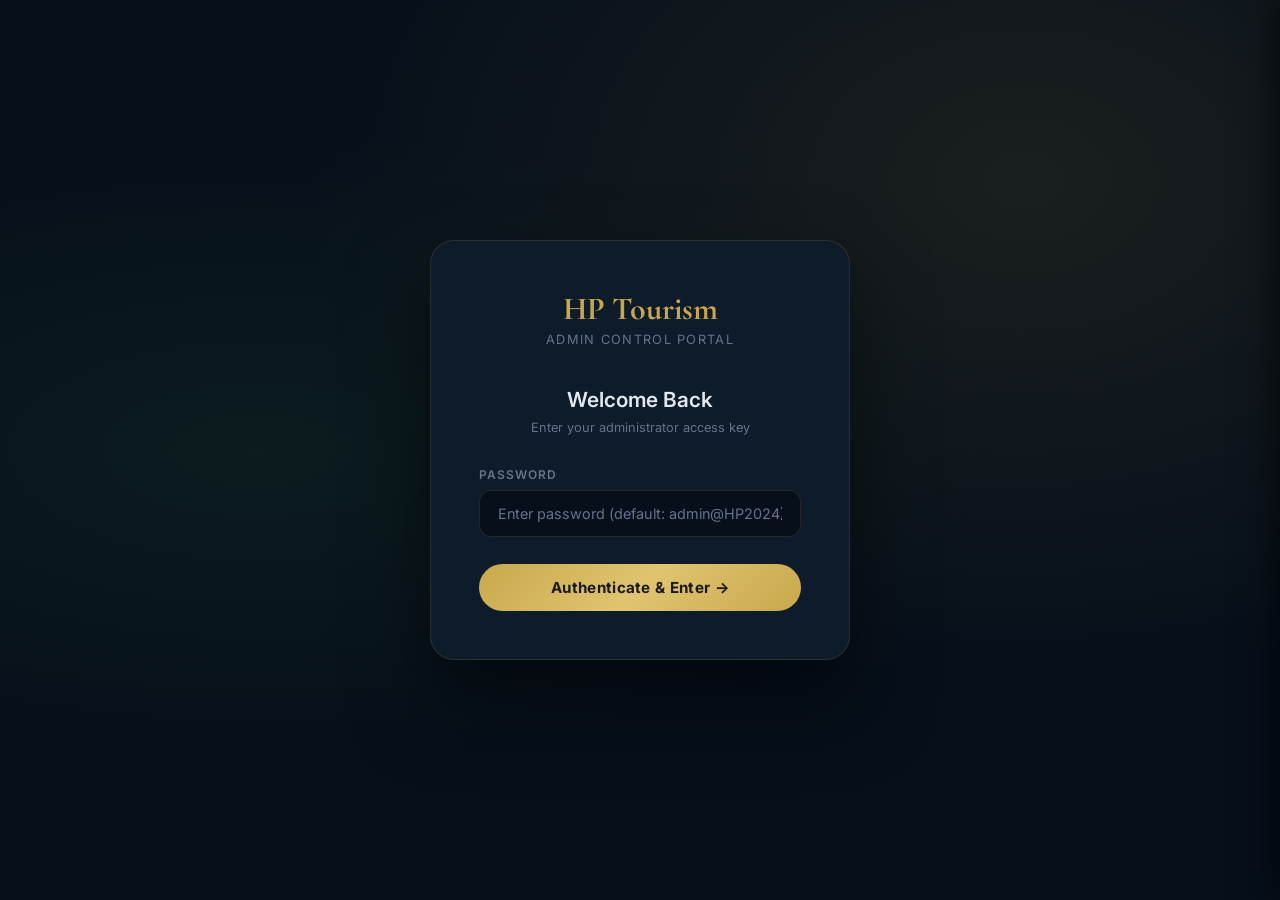
<file: admin.html>
<!DOCTYPE html>
<html lang="en">
<head>
  <meta charset="UTF-8" />
  <meta name="viewport" content="width=device-width, initial-scale=1.0" />
  <title>HP Tourism — Management & Booking Administration</title>
  <link rel="preconnect" href="https://fonts.googleapis.com" />
  <link rel="preconnect" href="https://fonts.gstatic.com" crossorigin />
  <link rel="stylesheet" href="css/admin.css" />
</head>
<body>

  <!-- ─── Login Screen ─────────────────────────────────────────────── -->
  <div class="login-page" id="loginPage">
    <div class="login-box">
      <div class="login-logo">HP Tourism</div>
      <div class="login-subtitle">Admin Control Portal</div>
      <h2 class="login-title">Welcome Back</h2>
      <p class="login-hint">Enter your administrator access key</p>

      <form class="login-form" id="loginForm">
        <div class="form-field">
          <label for="adminPassword">Password</label>
          <input
            type="password"
            id="adminPassword"
            placeholder="Enter password (default: admin@HP2024)"
            required
            autocomplete="current-password"
          />
        </div>
        <button type="submit" class="login-btn" id="loginSubmitBtn">Authenticate & Enter →</button>
        <div class="login-error" id="loginError" role="alert"></div>
      </form>
    </div>
  </div>

  <!-- ─── Admin Dashboard ──────────────────────────────────────────── -->
  <div class="admin-layout" id="adminDashboard" style="display: none;">

    <!-- Sidebar -->
    <aside class="sidebar">
      <div class="sidebar-header">
        <div class="sidebar-logo">HP Tourism</div>
        <div class="sidebar-role">Master Admin Console</div>
      </div>

      <nav class="sidebar-nav">
        <div class="nav-section-label">Management</div>
        <div class="nav-item active" data-section="overview" id="nav-overview">
          <span class="nav-icon">📊</span>
          <span>Overview</span>
        </div>
        <div class="nav-item" data-section="bookings" id="nav-bookings">
          <span class="nav-icon">📋</span>
          <span>Bookings</span>
          <span class="nav-badge" id="pendingBadge" style="display:none;">0</span>
        </div>

        <div class="nav-section-label">Analytics & Config</div>
        <div class="nav-item" data-section="analytics" id="nav-analytics">
          <span class="nav-icon">📈</span>
          <span>Analytics</span>
        </div>
        <div class="nav-item" data-section="settings" id="nav-settings">
          <span class="nav-icon">⚙️</span>
          <span>Notifications</span>
        </div>

        <div class="nav-section-label">Quick Links</div>
        <a href="index.html" class="nav-item" target="_blank" rel="noopener">
          <span class="nav-icon">🌐</span>
          <span>View Live Site ↗</span>
        </a>
      </nav>

      <div class="sidebar-footer">
        <div class="ntfy-status">
          <div class="ntfy-dot" id="ntfyStatusDot"></div>
          <span id="ntfyStatusLabel">Notifications Active</span>
        </div>
        <button class="sidebar-logout" id="logoutBtn">
          <span>🚪</span>
          <span>Sign Out</span>
        </button>
      </div>
    </aside>

    <!-- Main Content -->
    <main class="admin-main">

      <!-- Topbar -->
      <div class="admin-topbar">
        <div>
          <h1 class="admin-page-title">Dashboard Overview</h1>
          <div class="admin-page-subtitle">Real-time trip booking & inquiry stream</div>
        </div>

        <div class="topbar-actions">
          <div class="topbar-search">
            <input type="text" id="adminSearch" placeholder="Search by name, ID, destination..." />
          </div>
          <button class="btn-notify-setup" id="openNotifPanel">
            <span>📱</span>
            <span>Alert Settings</span>
          </button>
        </div>
      </div>

      <!-- Section: Overview -->
      <section class="admin-section" id="overview">
        <!-- Stats Cards -->
        <div class="stats-grid">
          <div class="stat-card">
            <div class="stat-header">
              <span class="stat-label">Total Bookings</span>
              <div class="stat-icon">📑</div>
            </div>
            <div class="stat-value" id="statTotal">0</div>
            <div class="stat-change">All recorded trips</div>
          </div>

          <div class="stat-card">
            <div class="stat-header">
              <span class="stat-label">Pending Inquiries</span>
              <div class="stat-icon">⏳</div>
            </div>
            <div class="stat-value" id="statPending">0</div>
            <div class="stat-change down">Awaiting confirmation</div>
          </div>

          <div class="stat-card green">
            <div class="stat-header">
              <span class="stat-label">Confirmed Trips</span>
              <div class="stat-icon">✅</div>
            </div>
            <div class="stat-value" id="statConfirmed">0</div>
            <div class="stat-change">Active bookings</div>
          </div>

          <div class="stat-card blue">
            <div class="stat-header">
              <span class="stat-label">Estimated Revenue</span>
              <div class="stat-icon">💳</div>
            </div>
            <div class="stat-value" id="statRevenue">₹0</div>
            <div class="stat-change">Excluding cancelled</div>
          </div>
        </div>

        <!-- Charts & Activity Row -->
        <div class="dashboard-row">
          <div class="chart-card">
            <div class="chart-title">Booking Volume (Last 6 Months)</div>
            <div class="bar-chart" id="bookingsChart"></div>
          </div>

          <div class="chart-card">
            <div class="chart-title">Recent Activity Feed</div>
            <div class="activity-list" id="activityFeed"></div>
          </div>
        </div>

        <!-- Bookings Table inside Overview -->
        <div class="table-section">
          <div class="table-header">
            <div class="table-title">Recent Reservations</div>
            <div class="table-actions">
              <select class="filter-select" id="statusFilter" aria-label="Filter status">
                <option value="all">All Statuses</option>
                <option value="pending">Pending</option>
                <option value="confirmed">Confirmed</option>
                <option value="cancelled">Cancelled</option>
              </select>
              <button class="btn-export" id="exportBtn">
                <span>📥</span>
                <span>Export CSV</span>
              </button>
            </div>
          </div>

          <div class="table-wrap">
            <table>
              <thead>
                <tr>
                  <th>Booking ID</th>
                  <th>Customer</th>
                  <th>Destination</th>
                  <th>Check-In</th>
                  <th>Check-Out</th>
                  <th>Guests</th>
                  <th>Status</th>
                  <th>Actions</th>
                </tr>
              </thead>
              <tbody id="bookingsTableBody">
                <!-- Dynamically populated -->
              </tbody>
            </table>
          </div>
        </div>
      </section>

      <!-- Section: Bookings Dedicated Tab -->
      <section class="admin-section" id="bookings" style="display: none;">
        <div class="table-section">
          <div class="table-header">
            <div class="table-title">All Customer Reservations</div>
            <div class="table-actions">
              <button class="btn-export" onclick="document.getElementById('exportBtn').click()">
                <span>📥</span>
                <span>Export CSV</span>
              </button>
            </div>
          </div>
          <p style="padding:1rem 1.5rem;color:var(--admin-text-muted);font-size:0.85rem;">
            Click on any row in the overview or search above to view detailed customer request information, room types, and custom notes.
          </p>
        </div>
      </section>

      <!-- Section: Analytics -->
      <section class="admin-section" id="analytics" style="display: none;">
        <div class="chart-card" style="margin-bottom:1.5rem;">
          <div class="chart-title">Trip Breakdown by Destination</div>
          <p style="color:var(--admin-text-muted);font-size:0.85rem;margin-bottom:1rem;">
            Distribution of traveller inquiries across Himachal Pradesh destinations.
          </p>
          <div style="display:grid;grid-template-columns:repeat(auto-fit,minmax(180px,1fr));gap:1rem;">
            <div style="background:var(--admin-surface2);padding:1rem;border-radius:8px;border:1px solid var(--admin-border);">
              <div style="color:var(--admin-accent);font-size:1.4rem;font-weight:700;">Shimla</div>
              <div style="color:var(--admin-text-muted);font-size:0.8rem;margin-top:0.2rem;">Top Family Pick</div>
            </div>
            <div style="background:var(--admin-surface2);padding:1rem;border-radius:8px;border:1px solid var(--admin-border);">
              <div style="color:var(--admin-accent);font-size:1.4rem;font-weight:700;">Manali</div>
              <div style="color:var(--admin-text-muted);font-size:0.8rem;margin-top:0.2rem;">Most Popular Adventure</div>
            </div>
            <div style="background:var(--admin-surface2);padding:1rem;border-radius:8px;border:1px solid var(--admin-border);">
              <div style="color:var(--admin-accent);font-size:1.4rem;font-weight:700;">Spiti Valley</div>
              <div style="color:var(--admin-text-muted);font-size:0.8rem;margin-top:0.2rem;">High Value Expeditions</div>
            </div>
            <div style="background:var(--admin-surface2);padding:1rem;border-radius:8px;border:1px solid var(--admin-border);">
              <div style="color:var(--admin-accent);font-size:1.4rem;font-weight:700;">Dharamshala</div>
              <div style="color:var(--admin-text-muted);font-size:0.8rem;margin-top:0.2rem;">Cultural & Retreats</div>
            </div>
          </div>
        </div>
      </section>

      <!-- Section: Settings / Notifications -->
      <section class="admin-section" id="settings" style="display: none;">
        <div class="chart-card">
          <div class="chart-title">Real-Time Mobile Notifications (ntfy.sh)</div>
          <p style="color:var(--admin-text-muted);font-size:0.85rem;line-height:1.7;margin-bottom:1.5rem;">
            Receive instant push notifications on your phone whenever a customer books a trip. Subscribe to your private topic using the free ntfy mobile app.
          </p>
          <div style="display:flex;gap:1rem;align-items:center;">
            <button class="login-btn" style="max-width:240px;" onclick="document.getElementById('openNotifPanel').click()">
              Configure Notification Channel
            </button>
          </div>
        </div>
      </section>

    </main>
  </div>

  <!-- ─── Booking Detail Modal ──────────────────────────────────────── -->
  <div class="modal-backdrop" id="modalBackdrop">
    <div class="booking-modal" id="bookingModal">
      <div class="modal-header">
        <div>
          <div class="modal-title" id="modalTitle">Trip Booking</div>
          <div style="font-family:monospace;color:var(--admin-accent);font-size:0.85rem;margin-top:0.2rem;" id="modalBookingId">HP-00000000</div>
        </div>
        <button id="closeModal" style="background:none;color:var(--admin-text-muted);font-size:1.5rem;cursor:pointer;">✕</button>
      </div>

      <div class="modal-body" style="padding:1.5rem 2rem;">
        <div style="display:grid;grid-template-columns:1fr 1fr;gap:1rem;font-size:0.85rem;margin-bottom:1.5rem;">
          <div><span style="color:var(--admin-text-muted);font-size:0.75rem;display:block;text-transform:uppercase;">Traveller Name</span><strong id="mfName">—</strong></div>
          <div><span style="color:var(--admin-text-muted);font-size:0.75rem;display:block;text-transform:uppercase;">Email</span><strong id="mfEmail">—</strong></div>
          <div><span style="color:var(--admin-text-muted);font-size:0.75rem;display:block;text-transform:uppercase;">Phone</span><strong id="mfPhone">—</strong></div>
          <div><span style="color:var(--admin-text-muted);font-size:0.75rem;display:block;text-transform:uppercase;">Location</span><strong id="mfCity">—</strong>, <span id="mfState">—</span></div>
          <div><span style="color:var(--admin-text-muted);font-size:0.75rem;display:block;text-transform:uppercase;">Destination</span><strong id="mfDest">—</strong></div>
          <div><span style="color:var(--admin-text-muted);font-size:0.75rem;display:block;text-transform:uppercase;">Package Plan</span><strong id="mfPackage">—</strong></div>
          <div><span style="color:var(--admin-text-muted);font-size:0.75rem;display:block;text-transform:uppercase;">Check-In</span><strong id="mfCheckIn">—</strong></div>
          <div><span style="color:var(--admin-text-muted);font-size:0.75rem;display:block;text-transform:uppercase;">Check-Out</span><strong id="mfCheckOut">—</strong></div>
          <div><span style="color:var(--admin-text-muted);font-size:0.75rem;display:block;text-transform:uppercase;">Guests</span><strong id="mfGuests">—</strong> (<span id="mfNights">—</span> nights)</div>
          <div><span style="color:var(--admin-text-muted);font-size:0.75rem;display:block;text-transform:uppercase;">Room Type</span><strong id="mfRoomType">—</strong></div>
          <div><span style="color:var(--admin-text-muted);font-size:0.75rem;display:block;text-transform:uppercase;">Status</span><strong id="mfStatus">—</strong></div>
          <div><span style="color:var(--admin-text-muted);font-size:0.75rem;display:block;text-transform:uppercase;">Total Amount</span><strong id="mfTotal" style="color:var(--admin-accent);">—</strong></div>
          <div style="grid-column:span 2;"><span style="color:var(--admin-text-muted);font-size:0.75rem;display:block;text-transform:uppercase;">Created Date</span><span id="mfCreatedAt">—</span></div>
          <div style="grid-column:span 2;"><span style="color:var(--admin-text-muted);font-size:0.75rem;display:block;text-transform:uppercase;">Special Requests</span><p id="mfRequests" style="margin-top:0.3rem;background:var(--admin-surface2);padding:0.7rem;border-radius:6px;font-style:italic;">—</p></div>
        </div>

        <div style="display:flex;gap:0.75rem;justify-content:flex-end;border-top:1px solid var(--admin-border);padding-top:1rem;">
          <button class="btn-view" id="modalPrintBtn">🖨️ Print Voucher</button>
          <button class="btn-delete" id="modalCancelBtn">Cancel Booking</button>
          <button class="btn-confirm" id="modalConfirmBtn">✓ Confirm Booking</button>
        </div>
      </div>
    </div>
  </div>

  <!-- ─── Notification Config Slide Panel ──────────────────────────── -->
  <div id="notifPanel" style="position:fixed;top:0;right:0;bottom:0;width:380px;background:var(--admin-surface);border-left:1px solid var(--admin-border);padding:2rem;z-index:10000;transform:translateX(100%);transition:transform 0.3s;box-shadow:-10px 0 30px rgba(0,0,0,0.5);">
    <div style="display:flex;justify-content:space-between;align-items:center;margin-bottom:1.5rem;">
      <h3 style="font-family:var(--font-display);color:var(--admin-accent);font-size:1.4rem;">Push Alerts</h3>
      <button id="closeNotifPanel" style="background:none;color:var(--admin-text-muted);font-size:1.4rem;cursor:pointer;">✕</button>
    </div>

    <p style="font-size:0.8rem;color:var(--admin-text-muted);line-height:1.6;margin-bottom:1.5rem;">
      Enter your topic name below. Install the <strong>ntfy</strong> app on your Android or iPhone and subscribe to this topic to receive live alerts.
    </p>

    <div style="margin-bottom:1.2rem;">
      <label style="display:block;font-size:0.75rem;text-transform:uppercase;color:var(--admin-text-muted);font-weight:600;margin-bottom:0.4rem;">Topic Name</label>
      <input type="text" id="ntfyTopic" value="hp-tourism-bookings" style="width:100%;padding:0.75rem;background:var(--admin-bg);border:1px solid var(--admin-border);border-radius:8px;color:var(--admin-text);outline:none;font-size:0.85rem;" />
    </div>

    <div style="margin-bottom:1.5rem;font-size:0.75rem;color:var(--admin-text-muted);">
      Channel URL: <br/>
      <code id="ntfyLink" style="color:var(--admin-accent);word-break:break-all;">https://ntfy.sh/hp-tourism-bookings</code>
    </div>

    <div style="display:flex;flex-direction:column;gap:0.75rem;">
      <button class="btn-confirm" id="saveNtfyBtn" style="padding:0.8rem;text-align:center;">Save Channel Config</button>
      <button class="btn-view" id="testNtfyBtn" style="padding:0.8rem;text-align:center;">📱 Send Test Notification</button>
    </div>
  </div>

  <style>
    #notifPanel.open { transform: translateX(0) !important; }
  </style>

  <!-- Admin Toast -->
  <div id="adminToast" class="admin-toast" style="position:fixed;bottom:2rem;right:2rem;background:var(--admin-surface2);border:1px solid var(--admin-border);padding:0.9rem 1.4rem;border-radius:10px;font-size:0.85rem;color:var(--admin-text);transform:translateY(150%);transition:transform 0.3s;z-index:10001;box-shadow:0 10px 25px rgba(0,0,0,0.5);">
    <span class="toast-text"></span>
  </div>
  <style>
    #adminToast.show { transform: translateY(0) !important; }
    #adminToast.success { border-color: var(--admin-green); color: #86efac; }
    #adminToast.error { border-color: var(--admin-red); color: #fca5a5; }
  </style>

  <script src="js/admin.js"></script>
</body>
</html>
</file>
<file: css/admin.css>
/* ═══════════════════════════════════════════════════════════════════
   ADMIN PANEL STYLES — HP Tourism
   ═══════════════════════════════════════════════════════════════════ */

@import url('https://fonts.googleapis.com/css2?family=Cormorant+Garamond:wght@600;700&family=Inter:wght@300;400;500;600;700&display=swap');

:root {
  --admin-bg:         #060f1a;
  --admin-surface:    #0d1b2a;
  --admin-surface2:   #112236;
  --admin-border:     rgba(201, 168, 76, 0.15);
  --admin-text:       #e2e8f0;
  --admin-text-muted: #64748b;
  --admin-accent:     #c9a84c;
  --admin-accent-d:   #a8882a;
  --admin-green:      #22c55e;
  --admin-red:        #ef4444;
  --admin-blue:       #3b82f6;
  --admin-shadow:     0 4px 24px rgba(0,0,0,0.4);
  --admin-radius:     12px;
  --font-display:     'Cormorant Garamond', Georgia, serif;
  --font-body:        'Inter', system-ui, sans-serif;
  --sidebar-width:    260px;
}

*, *::before, *::after { box-sizing: border-box; margin: 0; padding: 0; }

html { font-size: 16px; }

body {
  font-family: var(--font-body);
  background: var(--admin-bg);
  color: var(--admin-text);
  min-height: 100vh;
  overflow-x: hidden;
}

::-webkit-scrollbar { width: 5px; }
::-webkit-scrollbar-track { background: var(--admin-bg); }
::-webkit-scrollbar-thumb { background: var(--admin-accent); border-radius: 10px; }

a { text-decoration: none; color: inherit; }
button { cursor: pointer; border: none; font-family: var(--font-body); }
ul { list-style: none; }

/* ─── Login Page ────────────────────────────────────────────────── */
.login-page {
  min-height: 100vh;
  display: flex;
  align-items: center;
  justify-content: center;
  background: radial-gradient(ellipse at 20% 50%, rgba(26,58,42,0.3) 0%, transparent 50%),
              radial-gradient(ellipse at 80% 20%, rgba(201,168,76,0.1) 0%, transparent 50%),
              var(--admin-bg);
  padding: 2rem;
}

.login-box {
  width: 100%;
  max-width: 420px;
  background: var(--admin-surface);
  border: 1px solid var(--admin-border);
  border-radius: 24px;
  padding: 3rem;
  box-shadow: 0 40px 80px rgba(0,0,0,0.5);
  text-align: center;
}

.login-logo {
  font-family: var(--font-display);
  font-size: 2rem;
  color: var(--admin-accent);
  font-weight: 700;
  margin-bottom: 0.3rem;
}

.login-subtitle {
  font-size: 0.8rem;
  color: var(--admin-text-muted);
  letter-spacing: 0.1em;
  text-transform: uppercase;
  margin-bottom: 2.5rem;
}

.login-title {
  font-size: 1.3rem;
  font-weight: 600;
  margin-bottom: 0.5rem;
}

.login-hint {
  font-size: 0.8rem;
  color: var(--admin-text-muted);
  margin-bottom: 2rem;
}

.login-form .form-field {
  margin-bottom: 1.2rem;
  text-align: left;
}

.login-form label {
  display: block;
  font-size: 0.75rem;
  font-weight: 600;
  color: var(--admin-text-muted);
  letter-spacing: 0.08em;
  text-transform: uppercase;
  margin-bottom: 0.5rem;
}

.login-form input {
  width: 100%;
  padding: 0.85rem 1.1rem;
  background: var(--admin-bg);
  border: 1.5px solid var(--admin-border);
  border-radius: var(--admin-radius);
  color: var(--admin-text);
  font-size: 0.9rem;
  font-family: var(--font-body);
  outline: none;
  transition: border-color 0.2s;
}

.login-form input:focus { border-color: var(--admin-accent); }
.login-form input::placeholder { color: var(--admin-text-muted); }

.login-btn {
  width: 100%;
  padding: 0.9rem;
  background: linear-gradient(135deg, #c9a84c, #e0c470, #c9a84c);
  color: #1a1a1a;
  border-radius: 50px;
  font-size: 0.95rem;
  font-weight: 700;
  margin-top: 0.5rem;
  transition: all 0.2s;
  letter-spacing: 0.02em;
}

.login-btn:hover { transform: translateY(-2px); box-shadow: 0 8px 24px rgba(201,168,76,0.4); }

.login-error {
  background: rgba(239,68,68,0.1);
  border: 1px solid rgba(239,68,68,0.3);
  color: #fca5a5;
  padding: 0.7rem 1rem;
  border-radius: var(--admin-radius);
  font-size: 0.85rem;
  margin-top: 1rem;
  display: none;
}

.login-error.show { display: block; }

/* ─── Admin Layout ──────────────────────────────────────────────── */
.admin-layout {
  display: flex;
  min-height: 100vh;
}

/* Sidebar */
.sidebar {
  width: var(--sidebar-width);
  background: var(--admin-surface);
  border-right: 1px solid var(--admin-border);
  display: flex;
  flex-direction: column;
  position: fixed;
  top: 0;
  left: 0;
  bottom: 0;
  z-index: 100;
  transition: transform 0.3s;
}

.sidebar-header {
  padding: 2rem 1.5rem 1.5rem;
  border-bottom: 1px solid var(--admin-border);
}

.sidebar-logo {
  font-family: var(--font-display);
  font-size: 1.4rem;
  font-weight: 700;
  color: var(--admin-accent);
}

.sidebar-role {
  font-size: 0.7rem;
  color: var(--admin-text-muted);
  letter-spacing: 0.1em;
  text-transform: uppercase;
  margin-top: 0.2rem;
}

.sidebar-nav {
  flex: 1;
  padding: 1.5rem 1rem;
  overflow-y: auto;
}

.nav-section-label {
  font-size: 0.65rem;
  font-weight: 700;
  letter-spacing: 0.15em;
  text-transform: uppercase;
  color: var(--admin-text-muted);
  padding: 0 0.75rem;
  margin-bottom: 0.5rem;
  margin-top: 1.5rem;
}

.nav-section-label:first-child { margin-top: 0; }

.nav-item {
  display: flex;
  align-items: center;
  gap: 0.75rem;
  padding: 0.75rem 0.75rem;
  border-radius: var(--admin-radius);
  cursor: pointer;
  transition: all 0.2s;
  color: var(--admin-text-muted);
  font-size: 0.875rem;
  font-weight: 500;
  margin-bottom: 0.15rem;
  position: relative;
}

.nav-item:hover { background: rgba(255,255,255,0.04); color: var(--admin-text); }

.nav-item.active {
  background: rgba(201,168,76,0.12);
  color: var(--admin-accent);
}

.nav-item.active::before {
  content: '';
  position: absolute;
  left: 0;
  top: 50%;
  transform: translateY(-50%);
  width: 3px;
  height: 60%;
  background: var(--admin-accent);
  border-radius: 0 3px 3px 0;
}

.nav-icon { font-size: 1.1rem; width: 20px; text-align: center; flex-shrink: 0; }

.nav-badge {
  margin-left: auto;
  background: var(--admin-red);
  color: white;
  font-size: 0.65rem;
  font-weight: 700;
  padding: 0.15rem 0.45rem;
  border-radius: 20px;
  min-width: 18px;
  text-align: center;
}

.sidebar-footer {
  padding: 1rem 1.5rem;
  border-top: 1px solid var(--admin-border);
}

.ntfy-status {
  display: flex;
  align-items: center;
  gap: 0.75rem;
  font-size: 0.8rem;
  color: var(--admin-text-muted);
  margin-bottom: 1rem;
}

.ntfy-dot {
  width: 8px;
  height: 8px;
  border-radius: 50%;
  background: var(--admin-text-muted);
  flex-shrink: 0;
}

.ntfy-dot.active { background: var(--admin-green); box-shadow: 0 0 6px var(--admin-green); }

.sidebar-logout {
  display: flex;
  align-items: center;
  gap: 0.6rem;
  padding: 0.6rem 0.75rem;
  border-radius: var(--admin-radius);
  color: var(--admin-text-muted);
  font-size: 0.85rem;
  cursor: pointer;
  transition: all 0.2s;
  width: 100%;
  background: none;
  border: none;
}

.sidebar-logout:hover { background: rgba(239,68,68,0.1); color: #fca5a5; }

/* Main Content */
.admin-main {
  flex: 1;
  margin-left: var(--sidebar-width);
  padding: 2rem;
  min-height: 100vh;
}

/* Top bar */
.admin-topbar {
  display: flex;
  justify-content: space-between;
  align-items: center;
  margin-bottom: 2rem;
}

.admin-page-title {
  font-family: var(--font-display);
  font-size: 1.8rem;
  font-weight: 700;
  color: var(--admin-text);
}

.admin-page-subtitle {
  font-size: 0.8rem;
  color: var(--admin-text-muted);
  margin-top: 0.1rem;
}

.topbar-actions {
  display: flex;
  align-items: center;
  gap: 1rem;
}

.topbar-search {
  position: relative;
}

.topbar-search input {
  padding: 0.65rem 1rem 0.65rem 2.5rem;
  background: var(--admin-surface);
  border: 1px solid var(--admin-border);
  border-radius: 50px;
  color: var(--admin-text);
  font-size: 0.85rem;
  font-family: var(--font-body);
  outline: none;
  width: 240px;
  transition: all 0.2s;
}

.topbar-search input:focus { border-color: var(--admin-accent); width: 280px; }
.topbar-search input::placeholder { color: var(--admin-text-muted); }

.topbar-search::before {
  content: '🔍';
  position: absolute;
  left: 0.9rem;
  top: 50%;
  transform: translateY(-50%);
  font-size: 0.8rem;
  pointer-events: none;
}

.btn-notify-setup {
  display: flex;
  align-items: center;
  gap: 0.5rem;
  padding: 0.65rem 1.2rem;
  background: rgba(201,168,76,0.12);
  border: 1px solid rgba(201,168,76,0.3);
  border-radius: 50px;
  color: var(--admin-accent);
  font-size: 0.82rem;
  font-weight: 600;
  cursor: pointer;
  transition: all 0.2s;
}

.btn-notify-setup:hover { background: rgba(201,168,76,0.2); }

/* ─── Stats Cards ───────────────────────────────────────────────── */
.stats-grid {
  display: grid;
  grid-template-columns: repeat(4, 1fr);
  gap: 1.5rem;
  margin-bottom: 2rem;
}

.stat-card {
  background: var(--admin-surface);
  border: 1px solid var(--admin-border);
  border-radius: var(--admin-radius);
  padding: 1.5rem;
  position: relative;
  overflow: hidden;
  transition: transform 0.2s;
}

.stat-card:hover { transform: translateY(-3px); }

.stat-card::before {
  content: '';
  position: absolute;
  top: 0;
  left: 0;
  right: 0;
  height: 2px;
  background: linear-gradient(90deg, var(--admin-accent), transparent);
}

.stat-card.green::before { background: linear-gradient(90deg, var(--admin-green), transparent); }
.stat-card.blue::before  { background: linear-gradient(90deg, var(--admin-blue), transparent); }
.stat-card.red::before   { background: linear-gradient(90deg, var(--admin-red), transparent); }

.stat-header {
  display: flex;
  justify-content: space-between;
  align-items: flex-start;
  margin-bottom: 1rem;
}

.stat-label {
  font-size: 0.75rem;
  font-weight: 600;
  color: var(--admin-text-muted);
  text-transform: uppercase;
  letter-spacing: 0.08em;
}

.stat-icon {
  width: 38px;
  height: 38px;
  border-radius: 10px;
  display: flex;
  align-items: center;
  justify-content: center;
  font-size: 1.1rem;
  background: rgba(201,168,76,0.1);
}

.stat-card.green .stat-icon { background: rgba(34,197,94,0.1); }
.stat-card.blue .stat-icon  { background: rgba(59,130,246,0.1); }
.stat-card.red .stat-icon   { background: rgba(239,68,68,0.1); }

.stat-value {
  font-family: var(--font-display);
  font-size: 2.2rem;
  font-weight: 700;
  color: var(--admin-text);
  line-height: 1;
  margin-bottom: 0.4rem;
}

.stat-change {
  font-size: 0.75rem;
  color: var(--admin-green);
  font-weight: 600;
}

.stat-change.down { color: var(--admin-red); }

/* ─── Bookings Table ────────────────────────────────────────────── */
.table-section {
  background: var(--admin-surface);
  border: 1px solid var(--admin-border);
  border-radius: var(--admin-radius);
  margin-bottom: 2rem;
}

.table-header {
  display: flex;
  justify-content: space-between;
  align-items: center;
  padding: 1.5rem;
  border-bottom: 1px solid var(--admin-border);
  flex-wrap: wrap;
  gap: 1rem;
}

.table-title {
  font-size: 1rem;
  font-weight: 600;
  color: var(--admin-text);
}

.table-actions {
  display: flex;
  gap: 0.75rem;
  flex-wrap: wrap;
}

.filter-select {
  padding: 0.5rem 0.9rem;
  background: var(--admin-bg);
  border: 1px solid var(--admin-border);
  border-radius: 8px;
  color: var(--admin-text);
  font-size: 0.8rem;
  font-family: var(--font-body);
  outline: none;
  cursor: pointer;
}

.filter-select:focus { border-color: var(--admin-accent); }

.btn-export {
  display: flex;
  align-items: center;
  gap: 0.4rem;
  padding: 0.5rem 1rem;
  background: rgba(201,168,76,0.1);
  border: 1px solid rgba(201,168,76,0.2);
  border-radius: 8px;
  color: var(--admin-accent);
  font-size: 0.8rem;
  font-weight: 600;
  cursor: pointer;
  transition: all 0.2s;
}

.btn-export:hover { background: rgba(201,168,76,0.2); }

.table-wrap { overflow-x: auto; }

table {
  width: 100%;
  border-collapse: collapse;
  font-size: 0.85rem;
}

thead th {
  padding: 1rem 1.5rem;
  text-align: left;
  font-size: 0.72rem;
  font-weight: 700;
  color: var(--admin-text-muted);
  letter-spacing: 0.08em;
  text-transform: uppercase;
  border-bottom: 1px solid var(--admin-border);
  white-space: nowrap;
}

tbody tr {
  border-bottom: 1px solid rgba(201,168,76,0.06);
  transition: background 0.15s;
  cursor: pointer;
}

tbody tr:hover { background: rgba(255,255,255,0.03); }
tbody tr:last-child { border-bottom: none; }

tbody td {
  padding: 1rem 1.5rem;
  color: var(--admin-text);
  vertical-align: middle;
}

.booking-id {
  font-weight: 700;
  color: var(--admin-accent);
  font-size: 0.8rem;
  font-family: monospace;
}

.booking-name { font-weight: 600; }
.booking-email { color: var(--admin-text-muted); font-size: 0.8rem; }

.dest-pill {
  display: inline-flex;
  align-items: center;
  gap: 0.3rem;
  padding: 0.3rem 0.7rem;
  background: rgba(201,168,76,0.1);
  border-radius: 20px;
  font-size: 0.75rem;
  font-weight: 600;
  color: var(--admin-accent);
}

.status-badge {
  padding: 0.25rem 0.7rem;
  border-radius: 20px;
  font-size: 0.72rem;
  font-weight: 700;
  letter-spacing: 0.05em;
  text-transform: uppercase;
}

.status-pending  { background: rgba(245,158,11,0.15); color: #fbbf24; }
.status-confirmed{ background: rgba(34,197,94,0.15);  color: #4ade80; }
.status-cancelled{ background: rgba(239,68,68,0.15);  color: #f87171; }
.status-completed{ background: rgba(59,130,246,0.15); color: #60a5fa; }

.action-btns {
  display: flex;
  gap: 0.4rem;
}

.btn-view {
  padding: 0.35rem 0.7rem;
  background: rgba(59,130,246,0.1);
  border: 1px solid rgba(59,130,246,0.2);
  border-radius: 6px;
  color: var(--admin-blue);
  font-size: 0.75rem;
  font-weight: 600;
  cursor: pointer;
  transition: all 0.15s;
}

.btn-view:hover { background: rgba(59,130,246,0.2); }

.btn-confirm {
  padding: 0.35rem 0.7rem;
  background: rgba(34,197,94,0.1);
  border: 1px solid rgba(34,197,94,0.2);
  border-radius: 6px;
  color: var(--admin-green);
  font-size: 0.75rem;
  font-weight: 600;
  cursor: pointer;
  transition: all 0.15s;
}

.btn-confirm:hover { background: rgba(34,197,94,0.2); }

.btn-delete {
  padding: 0.35rem 0.7rem;
  background: rgba(239,68,68,0.1);
  border: 1px solid rgba(239,68,68,0.2);
  border-radius: 6px;
  color: var(--admin-red);
  font-size: 0.75rem;
  font-weight: 600;
  cursor: pointer;
  transition: all 0.15s;
}

.btn-delete:hover { background: rgba(239,68,68,0.2); }

.table-empty {
  text-align: center;
  padding: 4rem;
  color: var(--admin-text-muted);
}

.table-empty .empty-icon { font-size: 3rem; margin-bottom: 1rem; opacity: 0.5; }

/* ─── Charts / Activity ─────────────────────────────────────────── */
.dashboard-row {
  display: grid;
  grid-template-columns: 1fr 1fr;
  gap: 1.5rem;
  margin-bottom: 2rem;
}

.chart-card {
  background: var(--admin-surface);
  border: 1px solid var(--admin-border);
  border-radius: var(--admin-radius);
  padding: 1.5rem;
}

.chart-title {
  font-size: 0.9rem;
  font-weight: 600;
  margin-bottom: 1.5rem;
  color: var(--admin-text);
}

/* Simple bar chart */
.bar-chart {
  display: flex;
  align-items: flex-end;
  gap: 8px;
  height: 120px;
}

.bar-item {
  flex: 1;
  display: flex;
  flex-direction: column;
  align-items: center;
  gap: 6px;
  height: 100%;
  justify-content: flex-end;
}

.bar {
  width: 100%;
  background: linear-gradient(180deg, var(--admin-accent) 0%, var(--admin-accent-d) 100%);
  border-radius: 4px 4px 0 0;
  transition: height 0.8s cubic-bezier(0.34, 1.56, 0.64, 1);
  min-height: 4px;
}

.bar-label {
  font-size: 0.65rem;
  color: var(--admin-text-muted);
  white-space: nowrap;
}

/* Activity feed */
.activity-list {
  display: flex;
  flex-direction: column;
  gap: 1rem;
  max-height: 220px;
  overflow-y: auto;
}

.activity-item {
  display: flex;
  gap: 0.75rem;
  align-items: flex-start;
}

.activity-dot {
  width: 8px;
  height: 8px;
  border-radius: 50%;
  background: var(--admin-accent);
  flex-shrink: 0;
  margin-top: 6px;
}

.activity-dot.green { background: var(--admin-green); }
.activity-dot.red { background: var(--admin-red); }
.activity-dot.blue { background: var(--admin-blue); }

.activity-text {
  font-size: 0.82rem;
  color: var(--admin-text-muted);
  line-height: 1.5;
}

.activity-text strong { color: var(--admin-text); }

.activity-time {
  font-size: 0.7rem;
  color: var(--admin-text-muted);
  opacity: 0.6;
  margin-top: 0.15rem;
}

/* ─── Booking Detail Modal ──────────────────────────────────────── */
.modal-backdrop {
  position: fixed;
  inset: 0;
  background: rgba(0,0,0,0.7);
  z-index: 9999;
  display: flex;
  align-items: center;
  justify-content: center;
  opacity: 0;
  pointer-events: none;
  transition: opacity 0.3s;
  backdrop-filter: blur(4px);
  padding: 1rem;
}

.modal-backdrop.active {
  opacity: 1;
  pointer-events: all;
}

.booking-modal {
  background: var(--admin-surface);
  border: 1px solid var(--admin-border);
  border-radius: 20px;
  width: 100%;
  max-width: 600px;
  max-height: 90vh;
  overflow-y: auto;
  transform: scale(0.9) translateY(20px);
  transition: transform 0.3s cubic-bezier(0.34, 1.56, 0.64, 1);
}

.modal-backdrop.active .booking-modal { transform: scale(1) translateY(0); }

.modal-header {
  padding: 1.5rem 2rem;
  border-bottom: 1px solid var(--admin-border);
  display: flex;
  justify-content: space-between;
  align-items: center;
  position: sticky;
  top: 0;
  background: var(--admin-surface);
  border-radius: 20px 20px 0 0;
  z-index: 1;
}

.modal-title {
  font-size: 1.1rem;
  font-weight: 700;
  color: var(--admin-text);
}

.modal-booking-id {
  font-size: 0.75rem;
  color: var(--admin-accent);
  font-weight: 600;
  margin-top: 0.1rem;
  font-family: monospace;
}

.modal-close {
  width: 36px;
  height: 36px;
  background: rgba(255,255,255,0.06);
  border-radius: 50%;
  display: flex;
  align-items: center;
  justify-content: center;
  color: var(--admin-text-muted);
  font-size: 1.2rem;
  cursor: pointer;
  transition: all 0.2s;
  border: 1px solid var(--admin-border);
}

.modal-close:hover { background: rgba(239,68,68,0.15); color: #fca5a5; transform: rotate(90deg); }

.modal-body { padding: 2rem; }

.modal-section { margin-bottom: 1.8rem; }

.modal-section-title {
  font-size: 0.7rem;
  font-weight: 700;
  color: var(--admin-accent);
  letter-spacing: 0.15em;
  text-transform: uppercase;
  margin-bottom: 1rem;
  padding-bottom: 0.5rem;
  border-bottom: 1px solid var(--admin-border);
}

.modal-grid {
  display: grid;
  grid-template-columns: 1fr 1fr;
  gap: 1rem;
}

.modal-field label {
  display: block;
  font-size: 0.72rem;
  color: var(--admin-text-muted);
  margin-bottom: 0.3rem;
  text-transform: uppercase;
  letter-spacing: 0.06em;
}

.modal-field p {
  font-size: 0.9rem;
  font-weight: 500;
  color: var(--admin-text);
}

.modal-actions {
  padding: 1.5rem 2rem;
  border-top: 1px solid var(--admin-border);
  display: flex;
  gap: 0.75rem;
  flex-wrap: wrap;
}

.modal-btn {
  padding: 0.65rem 1.4rem;
  border-radius: 50px;
  font-size: 0.85rem;
  font-weight: 600;
  cursor: pointer;
  transition: all 0.2s;
  font-family: var(--font-body);
}

.modal-btn-confirm {
  background: rgba(34,197,94,0.15);
  border: 1px solid rgba(34,197,94,0.3);
  color: var(--admin-green);
}

.modal-btn-confirm:hover { background: rgba(34,197,94,0.25); }

.modal-btn-cancel {
  background: rgba(239,68,68,0.1);
  border: 1px solid rgba(239,68,68,0.2);
  color: var(--admin-red);
}

.modal-btn-cancel:hover { background: rgba(239,68,68,0.2); }

.modal-btn-print {
  background: rgba(59,130,246,0.1);
  border: 1px solid rgba(59,130,246,0.2);
  color: var(--admin-blue);
  margin-left: auto;
}

.modal-btn-print:hover { background: rgba(59,130,246,0.2); }

/* ─── Notification Setup Panel ──────────────────────────────────── */
.notif-panel {
  position: fixed;
  top: 0;
  right: -420px;
  width: 400px;
  height: 100vh;
  background: var(--admin-surface);
  border-left: 1px solid var(--admin-border);
  z-index: 500;
  transition: right 0.4s cubic-bezier(0.4,0,0.2,1);
  overflow-y: auto;
  box-shadow: -10px 0 40px rgba(0,0,0,0.3);
}

.notif-panel.open { right: 0; }

.notif-panel-header {
  padding: 1.5rem;
  border-bottom: 1px solid var(--admin-border);
  display: flex;
  justify-content: space-between;
  align-items: center;
  position: sticky;
  top: 0;
  background: var(--admin-surface);
  z-index: 1;
}

.notif-panel-title { font-size: 1rem; font-weight: 700; }

.notif-close {
  width: 32px;
  height: 32px;
  background: rgba(255,255,255,0.06);
  border-radius: 50%;
  display: flex;
  align-items: center;
  justify-content: center;
  cursor: pointer;
  transition: all 0.2s;
  color: var(--admin-text-muted);
  font-size: 1.1rem;
  border: 1px solid var(--admin-border);
}

.notif-close:hover { background: rgba(255,255,255,0.1); }

.notif-panel-body { padding: 1.5rem; }

.notif-section { margin-bottom: 2rem; }

.notif-section h4 {
  font-size: 0.8rem;
  font-weight: 700;
  color: var(--admin-accent);
  letter-spacing: 0.1em;
  text-transform: uppercase;
  margin-bottom: 1rem;
}

.ntfy-topic-row {
  display: flex;
  gap: 0.5rem;
  margin-bottom: 0.75rem;
}

.ntfy-topic-input {
  flex: 1;
  padding: 0.65rem 0.9rem;
  background: var(--admin-bg);
  border: 1.5px solid var(--admin-border);
  border-radius: 10px;
  color: var(--admin-text);
  font-size: 0.85rem;
  font-family: var(--font-body);
  outline: none;
  transition: border-color 0.2s;
}

.ntfy-topic-input:focus { border-color: var(--admin-accent); }

.btn-test-notify {
  padding: 0.65rem 1rem;
  background: rgba(201,168,76,0.15);
  border: 1px solid rgba(201,168,76,0.3);
  color: var(--admin-accent);
  border-radius: 10px;
  font-size: 0.82rem;
  font-weight: 600;
  cursor: pointer;
  transition: all 0.2s;
}

.btn-test-notify:hover { background: rgba(201,168,76,0.25); }

.ntfy-instructions {
  background: var(--admin-bg);
  border-radius: var(--admin-radius);
  padding: 1.2rem;
  font-size: 0.82rem;
  color: var(--admin-text-muted);
  line-height: 1.7;
}

.ntfy-instructions ol {
  list-style: decimal;
  padding-left: 1.2rem;
}

.ntfy-instructions li { margin-bottom: 0.5rem; }
.ntfy-instructions a { color: var(--admin-accent); text-decoration: underline; }
.ntfy-instructions strong { color: var(--admin-text); }

.ntfy-link-display {
  margin-top: 0.75rem;
  padding: 0.6rem 0.9rem;
  background: rgba(201,168,76,0.06);
  border: 1px solid rgba(201,168,76,0.2);
  border-radius: 8px;
  font-size: 0.8rem;
  color: var(--admin-accent);
  font-family: monospace;
  word-break: break-all;
}

/* ─── Toast Notification ────────────────────────────────────────── */
.admin-toast {
  position: fixed;
  bottom: 2rem;
  right: 2rem;
  z-index: 10000;
  max-width: 340px;
  padding: 1rem 1.3rem;
  border-radius: var(--admin-radius);
  display: flex;
  align-items: flex-start;
  gap: 0.75rem;
  box-shadow: 0 20px 60px rgba(0,0,0,0.5);
  transform: translateY(100px);
  opacity: 0;
  transition: all 0.3s cubic-bezier(0.34, 1.56, 0.64, 1);
}

.admin-toast.show { transform: translateY(0); opacity: 1; }

.admin-toast.success {
  background: rgba(34,197,94,0.15);
  border: 1px solid rgba(34,197,94,0.3);
}

.admin-toast.error {
  background: rgba(239,68,68,0.15);
  border: 1px solid rgba(239,68,68,0.3);
}

.admin-toast.info {
  background: rgba(201,168,76,0.15);
  border: 1px solid rgba(201,168,76,0.3);
}

.toast-text { font-size: 0.85rem; color: var(--admin-text); }

/* ─── Responsive Admin ──────────────────────────────────────────── */
@media (max-width: 1024px) {
  .stats-grid { grid-template-columns: repeat(2, 1fr); }
  .dashboard-row { grid-template-columns: 1fr; }
}

@media (max-width: 768px) {
  .sidebar { transform: translateX(-100%); }
  .sidebar.open { transform: translateX(0); }
  .admin-main { margin-left: 0; padding: 1rem; }
  .stats-grid { grid-template-columns: 1fr 1fr; }
  .modal-grid { grid-template-columns: 1fr; }
  .notif-panel { width: 100%; right: -100%; }
}
</file>
